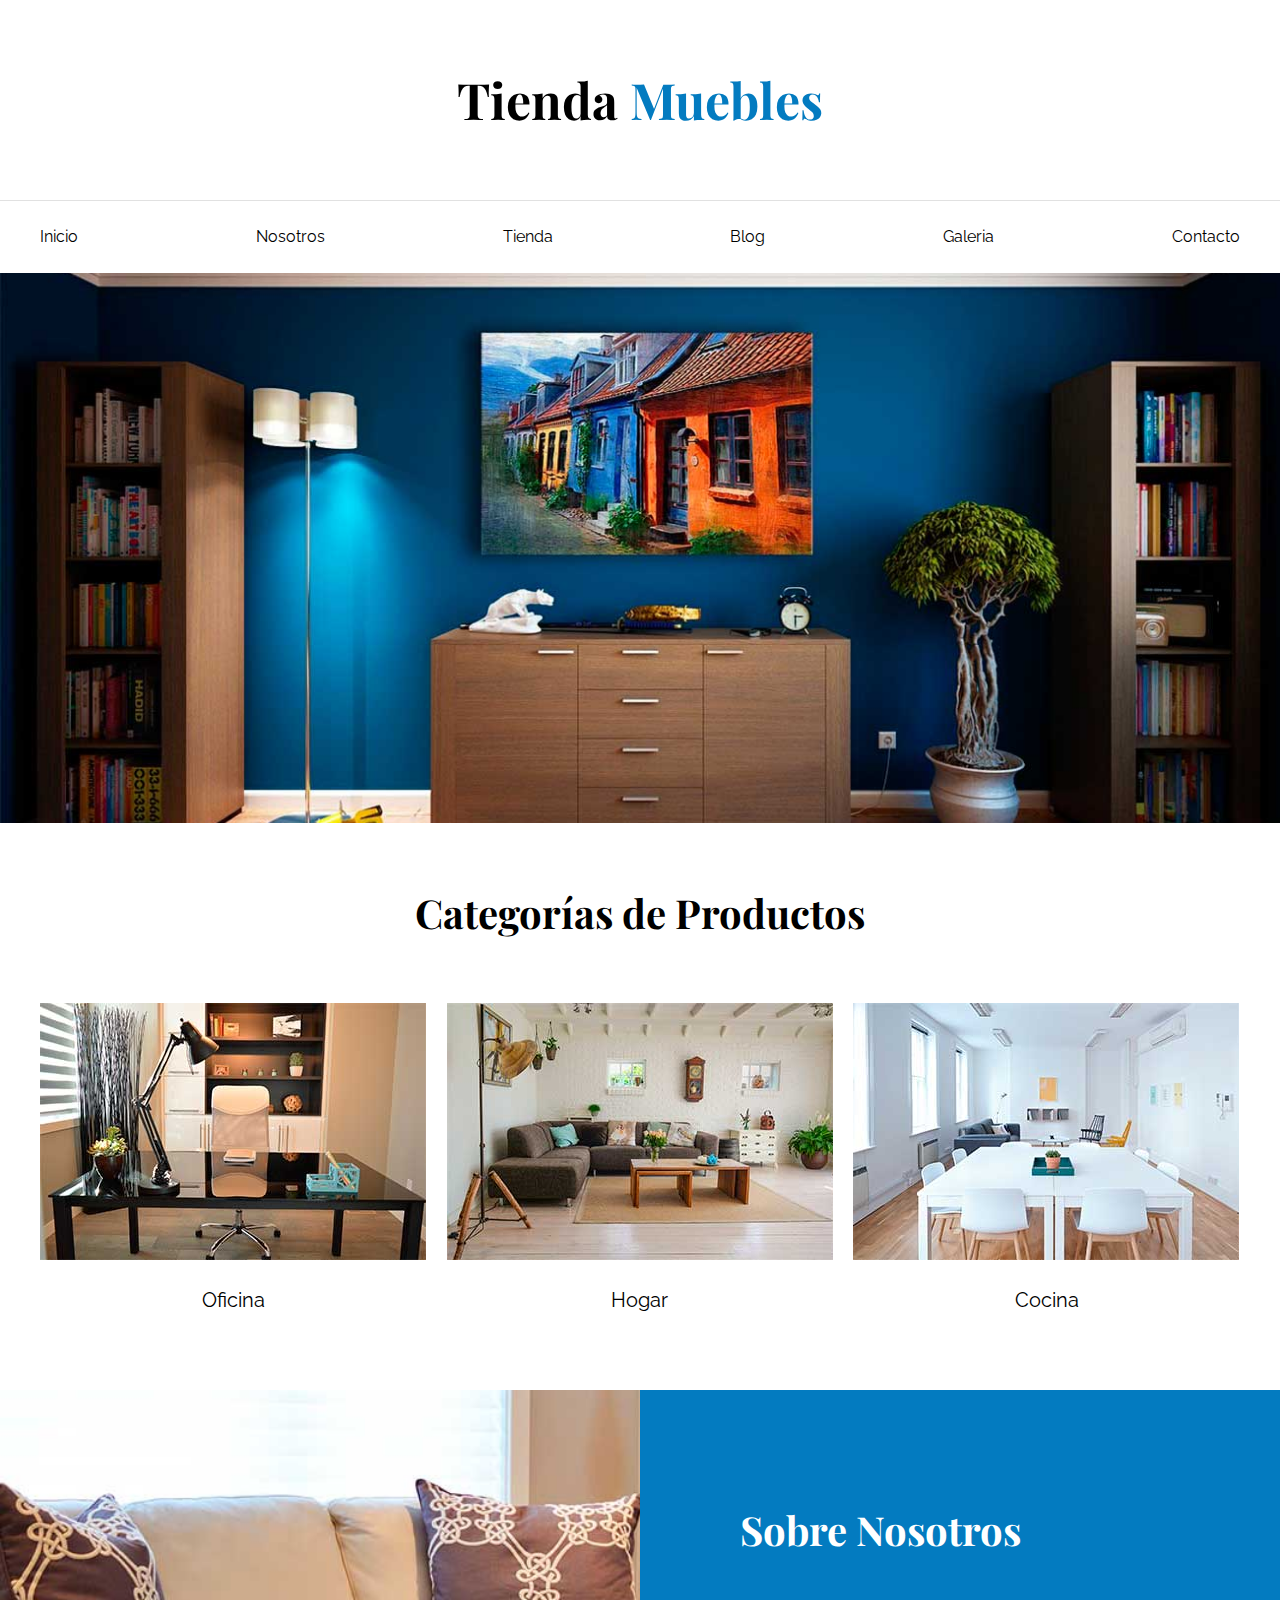
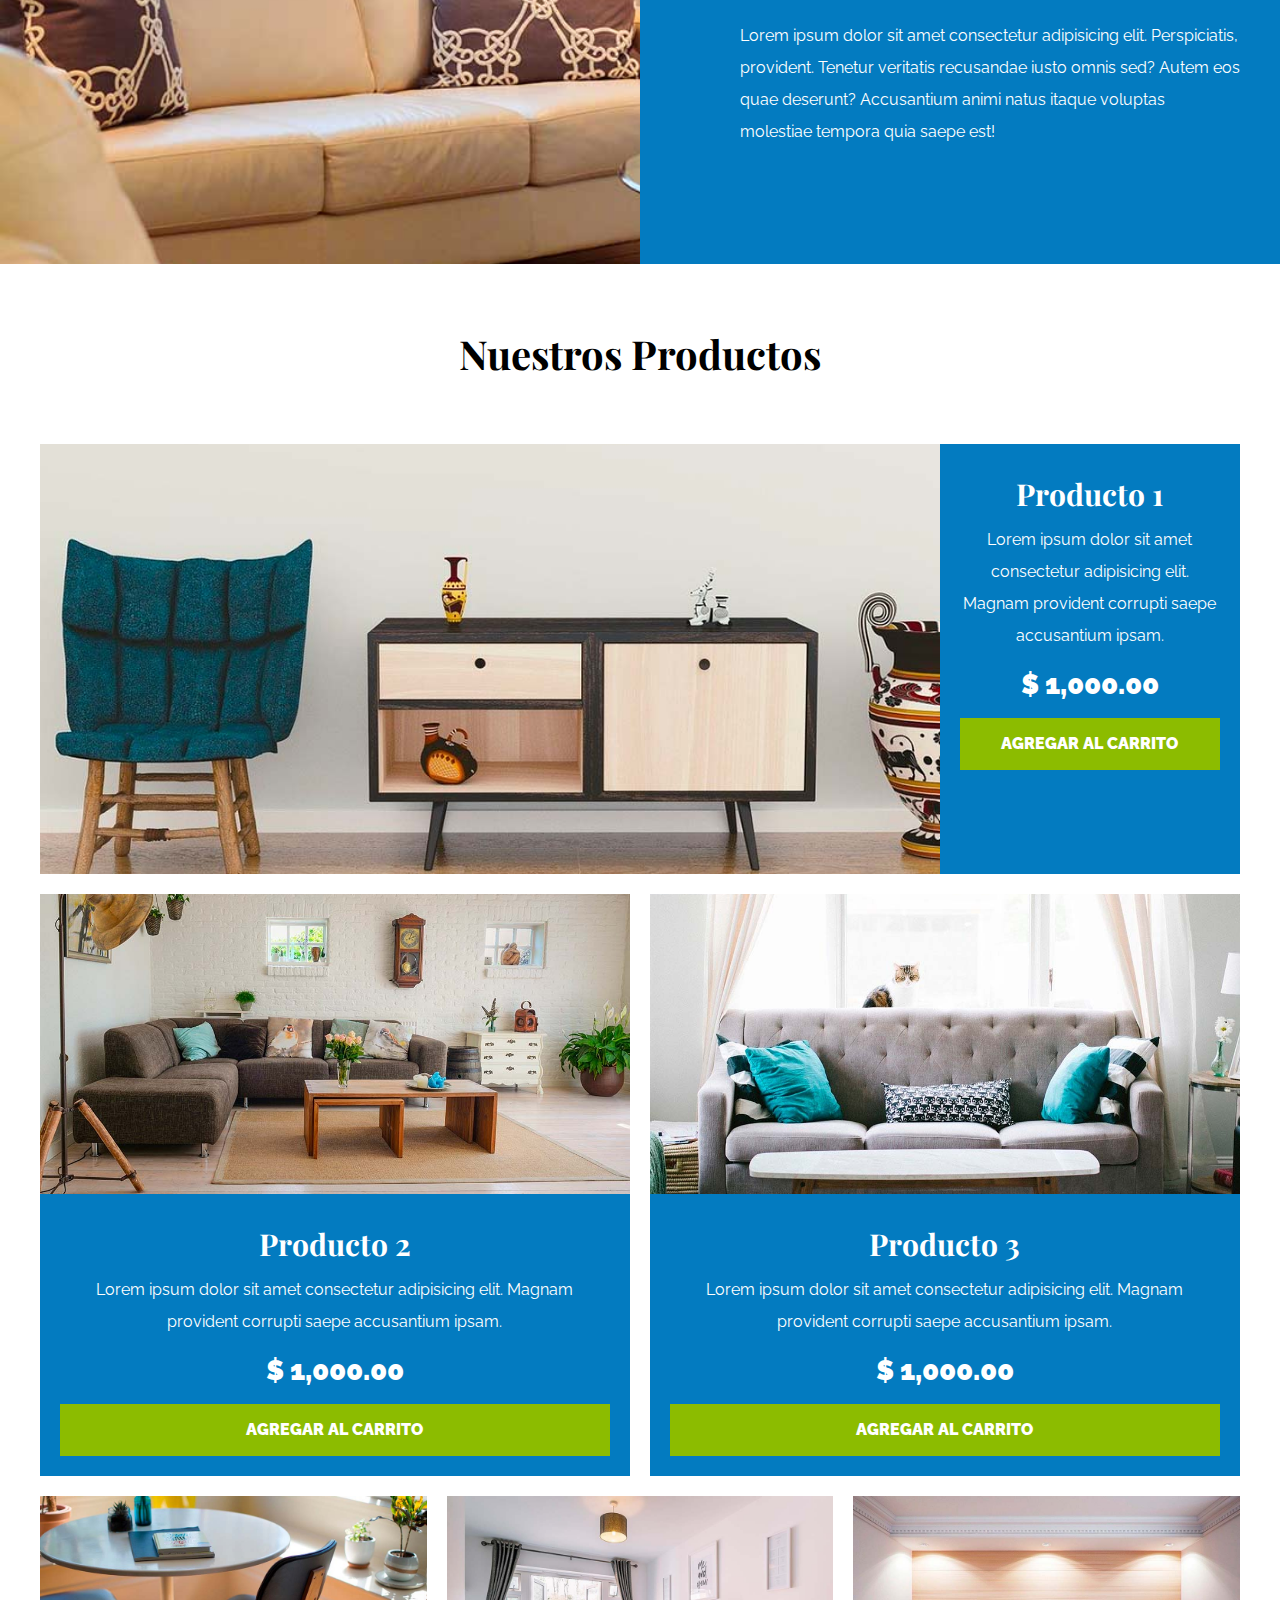
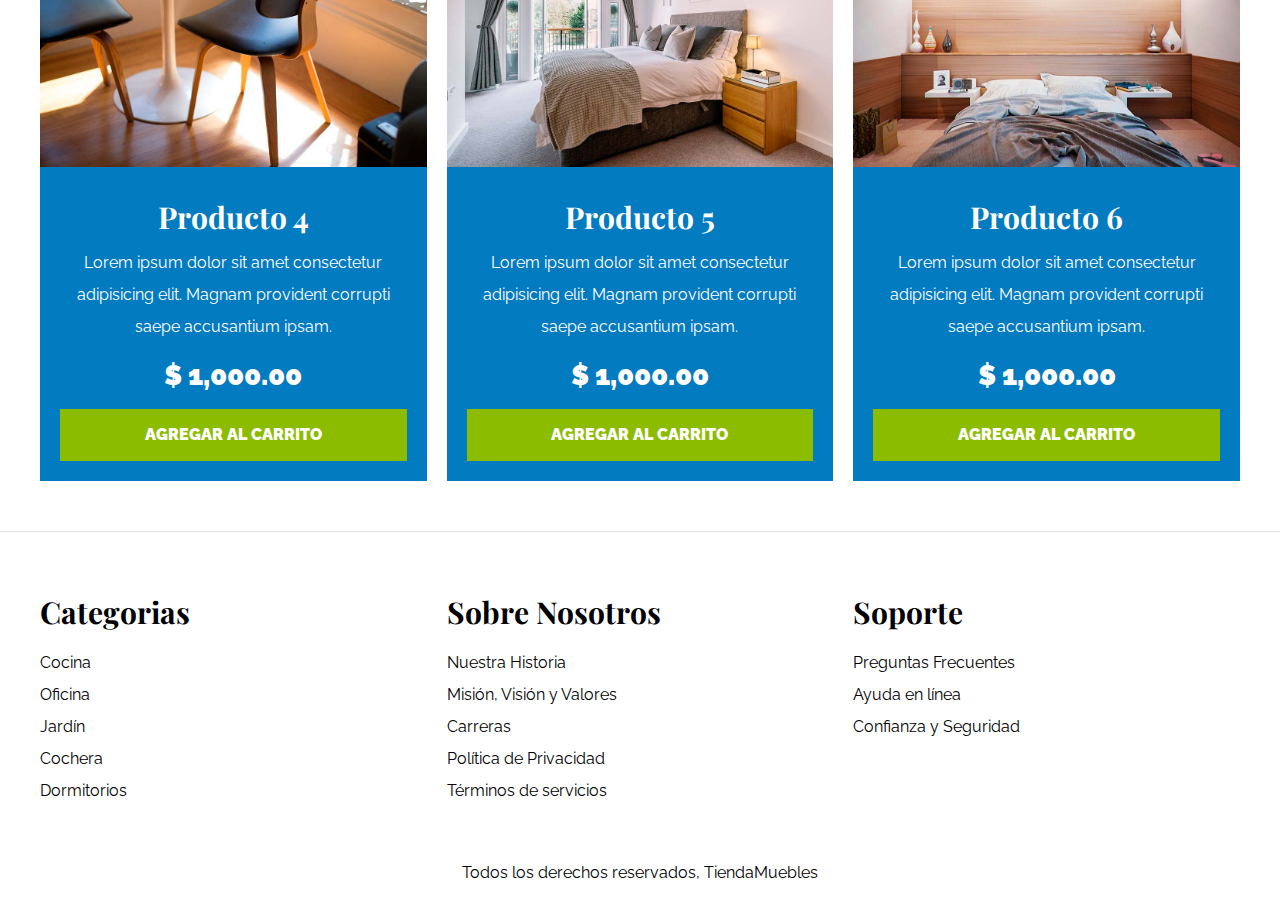
<file: index.html>
<!DOCTYPE html>
<html lang="es">

<head>
    <meta charset="UTF-8">
    <meta http-equiv="X-UA-Compatible" content="IE=edge">
    <meta name="viewport" content="width=device-width, initial-scale=1.0">
    <title>Ecommerce - Home</title>
    <link rel="stylesheet" href="css/normalize.css">
    <link rel="preconnect" href="https://fonts.googleapis.com">
    <link rel="preconnect" href="https://fonts.gstatic.com" crossorigin>
    <link
        href="https://fonts.googleapis.com/css2?family=Playfair+Display:wght@700&family=Raleway:wght@400;700;900&display=swap"
        rel="stylesheet">
    <link rel="stylesheet" href="css/app.css">


</head>


<body>
    <header>
        <h1 class="nombre-sitio">Tienda <span>Muebles</span></h1>
    </header>

    <div class="contenedor-navegacion">
        <nav class="nav-principal contenedor">
            <a href="index.html">Inicio</a>
            <a href="nosotros.html">Nosotros</a>
            <a href="tienda.html">Tienda</a>
            <a href="blog.html">Blog</a>
            <a href="galeria.html">Galeria</a>
            <a href="contacto.html">Contacto</a>
        </nav>
    </div>

    <div class="hero"></div>


    <section class="contenedor categorias">
        <h2 class="text-center">Categorías de Productos</h2>
        <div class="listado-categorias">
            <div class="categoria">
                <img src="img/categoria1.jpg" alt="Imagen Categoría">
                <a href="#">Oficina</a>
            </div>

            <div class="categoria">
                <img src="img/categoria2.jpg" alt="Imagen Categoría">
                <a href="#">Hogar</a>
            </div>

            <div class="categoria">
                <img src="img/categoria3.jpg" alt="Imagen Categoría">
                <a href="#">Cocina</a>
            </div>
        </div>
    </section>

    <section class="sobre-nosotros">
        <div class="contenedor sobre-nosotros-flex">
            <div class="texto-nosotros">
            <h2>Sobre Nosotros</h2>
            <p>Lorem ipsum dolor sit amet consectetur adipisicing elit. Perspiciatis, provident. Tenetur veritatis
                recusandae iusto omnis sed? Autem eos quae deserunt? Accusantium animi natus itaque voluptas molestiae
                tempora quia saepe est!</p>
            </div>
        </div>
    </section>

    <main class="contenido-principal contenedor">
        <h2 class="text-center">Nuestros Productos</h2>
        <div class="listado-productos">
            <div class="producto">
                <img src="img/producto1.jpg" alt="Imagen Producto">
                <div class="texto-producto">
                    <h3>Producto 1</h3>
                    <p>Lorem ipsum dolor sit amet consectetur adipisicing elit. Magnam provident corrupti saepe
                        accusantium
                        ipsam.</p>
                    <p class="precio">$ 1,000.00</p>
                    <a class="btn" href="#">agregar al carrito</a>
                </div><!--Informacion Primer producto-->
            </div> <!--Fin Primer Producto-->

            <div class="producto">
                <img src="img/producto2.jpg" alt="Imagen Producto">
                <div class="texto-producto">
                    <h3>Producto 2</h3>
                    <p>Lorem ipsum dolor sit amet consectetur adipisicing elit. Magnam provident corrupti saepe
                        accusantium
                        ipsam.</p>
                    <p class="precio">$ 1,000.00</p>
                    <a class="btn" href="#">Agregar al carrito</a>
                </div><!--Informacion Segundo producto-->
            </div> <!--Fin Segundo Producto-->

            <div class="producto">
                <img src="img/producto3.jpg" alt="Imagen Producto">
                <div class="texto-producto">
                    <h3>Producto 3</h3>
                    <p>Lorem ipsum dolor sit amet consectetur adipisicing elit. Magnam provident corrupti saepe
                        accusantium
                        ipsam.</p>
                    <p class="precio">$ 1,000.00</p>
                    <a class="btn" href="#">Agregar al carrito</a>
                </div><!--Informacion Tercer producto-->
            </div> <!--Fin Tercer Producto-->

            <div class="producto">
                <img src="img/producto4.jpg" alt="Imagen Producto">
                <div class="texto-producto">
                    <h3>Producto 4</h3>
                    <p>Lorem ipsum dolor sit amet consectetur adipisicing elit. Magnam provident corrupti saepe
                        accusantium
                        ipsam.</p>
                    <p class="precio">$ 1,000.00</p>
                    <a class="btn" href="#">agregar al carrito</a>
                </div><!--Informacion Cuarto producto-->
            </div> <!--Fin Cuarto Producto-->

            <div class="producto">
                <img src="img/producto5.jpg" alt="Imagen Producto">
                <div class="texto-producto">
                    <h3>Producto 5</h3>
                    <p>Lorem ipsum dolor sit amet consectetur adipisicing elit. Magnam provident corrupti saepe
                        accusantium
                        ipsam.</p>
                    <p class="precio">$ 1,000.00</p>
                    <a class="btn" href="#">agregar al carrito</a>
                </div><!--Informacion Quinto producto-->
            </div> <!--Fin Quinto Producto-->

            <div class="producto">
                <img src="img/producto6.jpg" alt="Imagen Producto">
                <div class="texto-producto">
                    <h3>Producto 6</h3>
                    <p>Lorem ipsum dolor sit amet consectetur adipisicing elit. Magnam provident corrupti saepe
                        accusantium
                        ipsam.</p>
                    <p class="precio">$ 1,000.00</p>
                    <a class="btn" href="#">agregar al carrito</a>
                </div><!--Informacion Sexto producto-->
            </div> <!--Fin Sexto Producto-->

        </div> <!--Fin del listado de productos-->
    </main>


    <footer class="site-footer">
        <div class="grid-footer contenedor">
        <div>
            <h3>Categorias</h3>
            <nav class="footer-menu">
                <a href="#">Cocina</a>
                <a href="#">Oficina</a>
                <a href="#">Jardín</a>
                <a href="#">Cochera</a>
                <a href="#">Dormitorios</a>
            </nav>
        </div><!--Final categorias-->
        <div>
            <h3>Sobre Nosotros</h3>
            <nav class="footer-menu">
                <a href="#">Nuestra Historia</a>
                <a href="#">Misión, Visión y Valores</a>
                <a href="#">Carreras</a>
                <a href="#">Política de Privacidad</a>
                <a href="#">Términos de servicios</a>
            </nav>
        </div><!--Final sobre nosotros-->
        <div>
            <h3>Soporte</h3>
            <nav class="footer-menu">
                <a href="#">Preguntas Frecuentes</a>
                <a href="#">Ayuda en línea</a>
                <a href="#">Confianza y Seguridad</a>
            </nav>
        </div><!--Final soporte-->
    </div>
        <p class="copyright">Todos los derechos reservados, TiendaMuebles </p>
    </footer>
</body>

</html>
</file>
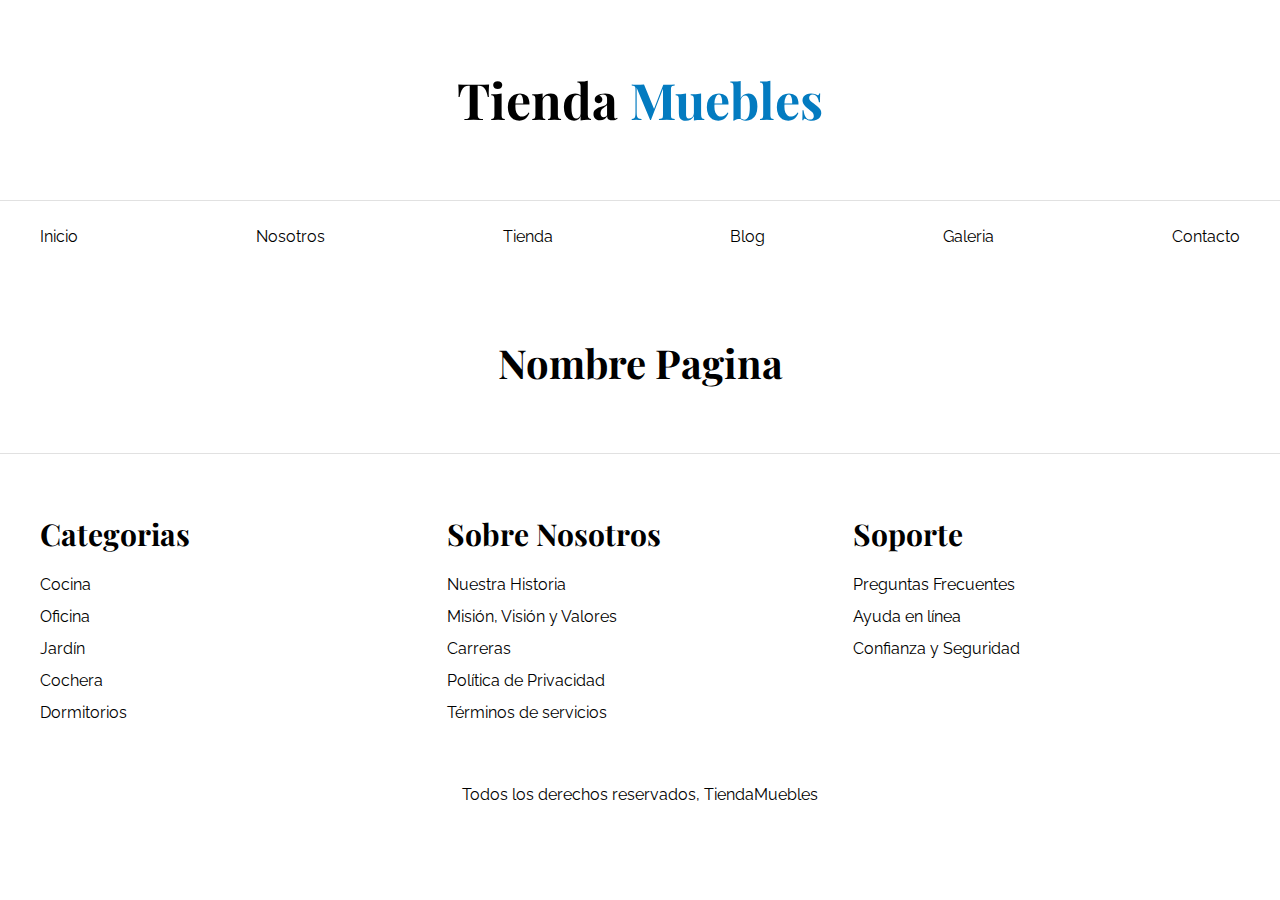
<file: base.html>
<!DOCTYPE html>
<html lang="es">

<head>
    <meta charset="UTF-8">
    <meta http-equiv="X-UA-Compatible" content="IE=edge">
    <meta name="viewport" content="width=device-width, initial-scale=1.0">
    <title>Ecommerce</title>
    <link rel="stylesheet" href="css/normalize.css">
    <link rel="preconnect" href="https://fonts.googleapis.com">
    <link rel="preconnect" href="https://fonts.gstatic.com" crossorigin>
    <link
        href="https://fonts.googleapis.com/css2?family=Playfair+Display:wght@700&family=Raleway:wght@400;700;900&display=swap"
        rel="stylesheet">
    <link rel="stylesheet" href="css/app.css">


</head>


<body>
    <header>
        <h1 class="nombre-sitio">Tienda <span>Muebles</span></h1>
    </header>

    <div class="contenedor-navegacion">
        <nav class="nav-principal contenedor">
            <a href="index.html">Inicio</a>
            <a href="nosotros.html">Nosotros</a>
            <a href="tienda.html">Tienda</a>
            <a href="blog.html">Blog</a>
            <a href="galeria.html">Galeria</a>
            <a href="contacto.html">Contacto</a>
        </nav>
    </div>


    <main class="contenido-principal contenedor">
        <h2 class="text-center">Nombre Pagina</h2>
    </main>


    <footer class="site-footer">
        <div class="grid-footer contenedor">
        <div>
            <h3>Categorias</h3>
            <nav class="footer-menu">
                <a href="#">Cocina</a>
                <a href="#">Oficina</a>
                <a href="#">Jardín</a>
                <a href="#">Cochera</a>
                <a href="#">Dormitorios</a>
            </nav>
        </div><!--Final categorias-->
        <div>
            <h3>Sobre Nosotros</h3>
            <nav class="footer-menu">
                <a href="#">Nuestra Historia</a>
                <a href="#">Misión, Visión y Valores</a>
                <a href="#">Carreras</a>
                <a href="#">Política de Privacidad</a>
                <a href="#">Términos de servicios</a>
            </nav>
        </div><!--Final sobre nosotros-->
        <div>
            <h3>Soporte</h3>
            <nav class="footer-menu">
                <a href="#">Preguntas Frecuentes</a>
                <a href="#">Ayuda en línea</a>
                <a href="#">Confianza y Seguridad</a>
            </nav>
        </div><!--Final soporte-->
    </div>
        <p class="copyright">Todos los derechos reservados, TiendaMuebles</p>
    </footer>

   

     
     
    
</body>
</html>
</file>
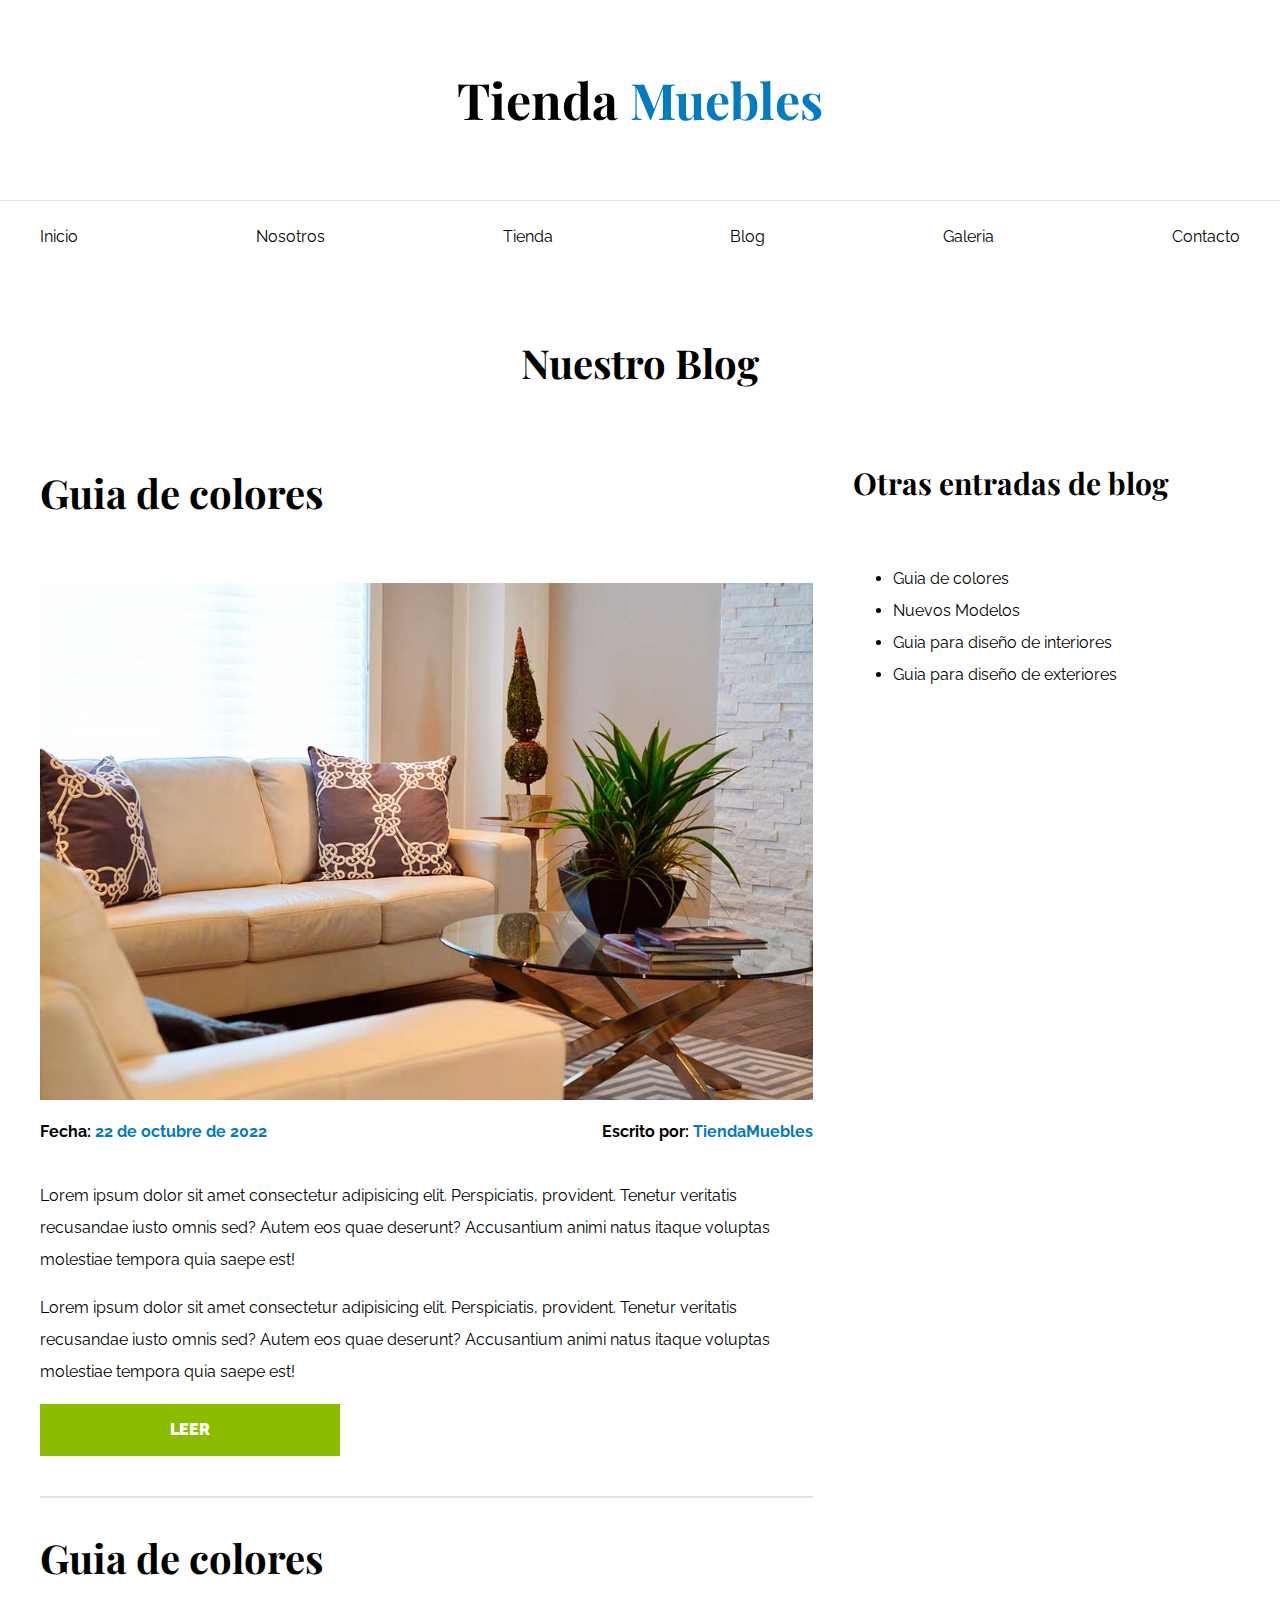
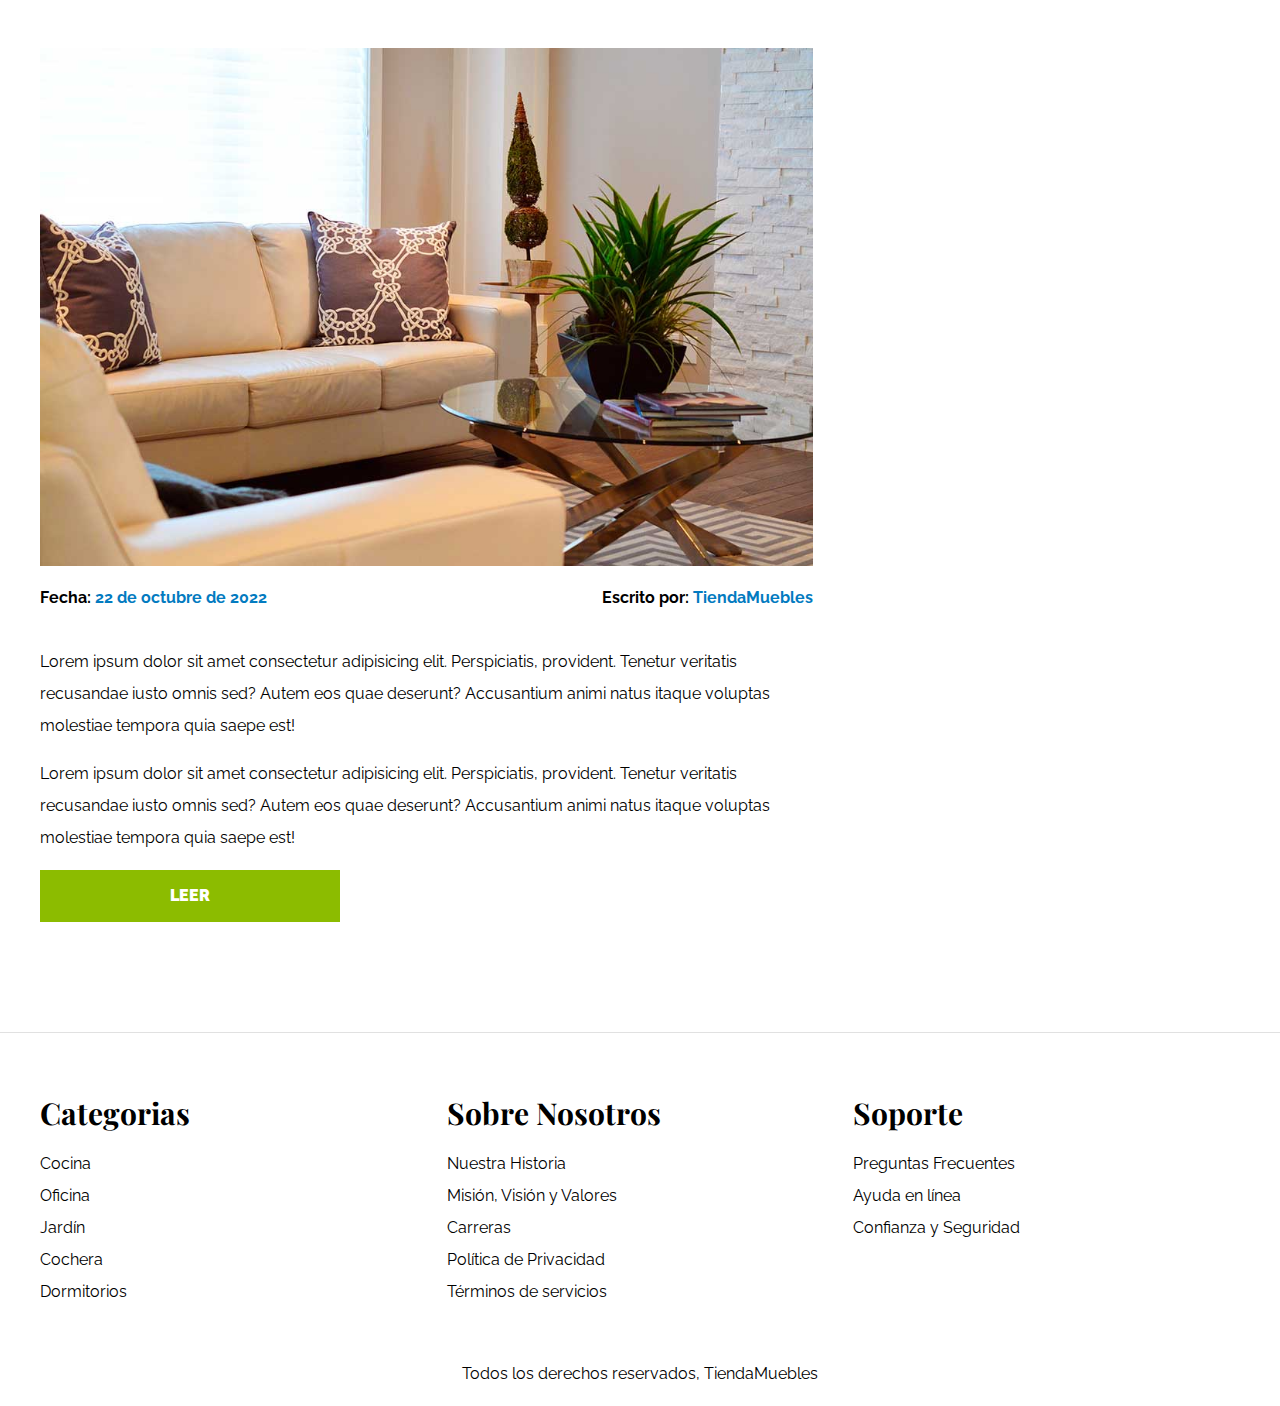
<file: blog.html>
<!DOCTYPE html>
<html lang="es">

<head>
    <meta charset="UTF-8">
    <meta http-equiv="X-UA-Compatible" content="IE=edge">
    <meta name="viewport" content="width=device-width, initial-scale=1.0">
    <title>Ecommerce - Blog</title>
    <link rel="stylesheet" href="css/normalize.css">
    <link rel="preconnect" href="https://fonts.googleapis.com">
    <link rel="preconnect" href="https://fonts.gstatic.com" crossorigin>
    <link
        href="https://fonts.googleapis.com/css2?family=Playfair+Display:wght@700&family=Raleway:wght@400;700;900&display=swap"
        rel="stylesheet">
    <link rel="stylesheet" href="css/app.css">


</head>


<body>
    <header>
        <h1 class="nombre-sitio">Tienda <span>Muebles</span></h1>
    </header>

    <div class="contenedor-navegacion">
        <nav class="nav-principal contenedor">
            <a href="index.html">Inicio</a>
            <a href="nosotros.html">Nosotros</a>
            <a href="tienda.html">Tienda</a>
            <a href="blog.html">Blog</a>
            <a href="galeria.html">Galeria</a>
            <a href="contacto.html">Contacto</a>
        </nav>
    </div>


    <main class="contenido-principal contenedor">
        <h2 class="text-center">Nuestro Blog</h2>

        <section class="contenedor-blog">
            <div class="blog">
                <article class="entrada">
                    <h2>Guia de colores</h2>
                    <div class="imagen">
                        <img src="img/nosotros.jpg" alt="imagen blog">
                    </div>

                    <div class="entrada-meta">
                        <p>Fecha: <span>22 de octubre de 2022</span></p>
                        <p>Escrito por: <span>TiendaMuebles</span></p>
                    </div>

                    <div class="entrada-blog">
                        <p>Lorem ipsum dolor sit amet consectetur adipisicing elit. Perspiciatis, provident. Tenetur
                            veritatis
                            recusandae iusto omnis sed? Autem eos quae deserunt? Accusantium animi natus itaque voluptas
                            molestiae
                            tempora quia saepe est!</p>

                        <p>Lorem ipsum dolor sit amet consectetur adipisicing elit. Perspiciatis, provident. Tenetur
                            veritatis
                            recusandae iusto omnis sed? Autem eos quae deserunt? Accusantium animi natus itaque voluptas
                            molestiae
                            tempora quia saepe est!</p>
                    </div>

                    <a href="entrada.html" class="btn max-width-30">leer</a>
                </article>

                <article class="entrada">
                    <h2>Guia de colores</h2>
                    <div class="imagen">
                        <img src="img/nosotros.jpg" alt="imagen blog">
                    </div>

                    <div class="entrada-meta">
                        <p>Fecha: <span>22 de octubre de 2022</span></p>
                        <p>Escrito por: <span>TiendaMuebles</span></p>
                    </div>

                    <div class="entrada-blog">
                        <p>Lorem ipsum dolor sit amet consectetur adipisicing elit. Perspiciatis, provident. Tenetur
                            veritatis
                            recusandae iusto omnis sed? Autem eos quae deserunt? Accusantium animi natus itaque voluptas
                            molestiae
                            tempora quia saepe est!</p>

                        <p>Lorem ipsum dolor sit amet consectetur adipisicing elit. Perspiciatis, provident. Tenetur
                            veritatis
                            recusandae iusto omnis sed? Autem eos quae deserunt? Accusantium animi natus itaque voluptas
                            molestiae
                            tempora quia saepe est!</p>
                    </div>
                    <a href="entrada.html" class="btn max-width-30">leer</a>
                </article>
                
            </div>

            <aside>
                <h3>Otras entradas de blog</h3>
                <ul>
                    <li><a href="entrada.html">Guia de colores</a></li>
                    <li><a href="entrada.html">Nuevos Modelos</a></li>
                    <li><a href="entrada.html">Guia para diseño de interiores</a></li>
                    <li><a href="entrada.html">Guia para diseño de exteriores</a></li>
                </ul>
            </aside>
        </section>
    </main>


    <footer class="site-footer">
        <div class="grid-footer contenedor">
            <div>
                <h3>Categorias</h3>
                <nav class="footer-menu">
                    <a href="#">Cocina</a>
                    <a href="#">Oficina</a>
                    <a href="#">Jardín</a>
                    <a href="#">Cochera</a>
                    <a href="#">Dormitorios</a>
                </nav>
            </div><!--Final categorias-->
            <div>
                <h3>Sobre Nosotros</h3>
                <nav class="footer-menu">
                    <a href="#">Nuestra Historia</a>
                    <a href="#">Misión, Visión y Valores</a>
                    <a href="#">Carreras</a>
                    <a href="#">Política de Privacidad</a>
                    <a href="#">Términos de servicios</a>
                </nav>
            </div><!--Final sobre nosotros-->
            <div>
                <h3>Soporte</h3>
                <nav class="footer-menu">
                    <a href="#">Preguntas Frecuentes</a>
                    <a href="#">Ayuda en línea</a>
                    <a href="#">Confianza y Seguridad</a>
                </nav>
            </div><!--Final soporte-->
        </div>
        <p class="copyright">Todos los derechos reservados, TiendaMuebles</p>
    </footer>
</body>

</html>
</file>
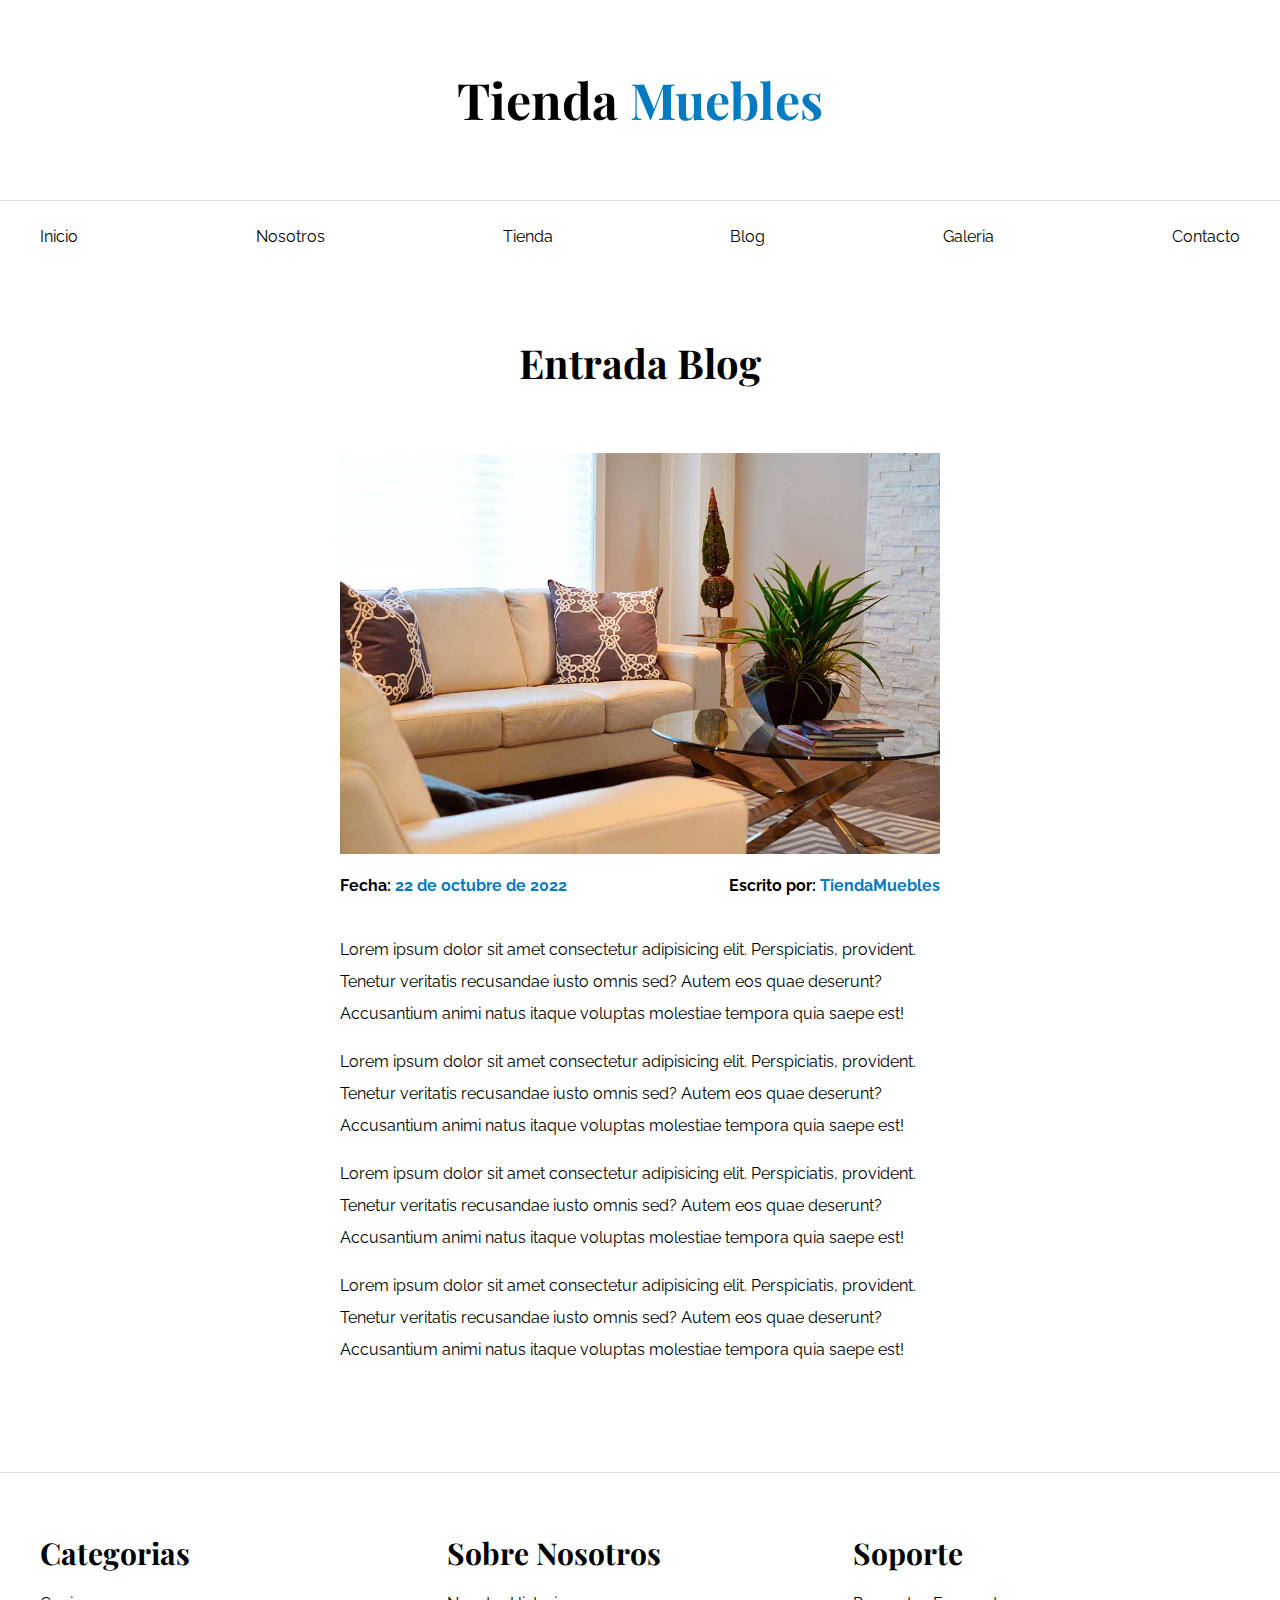
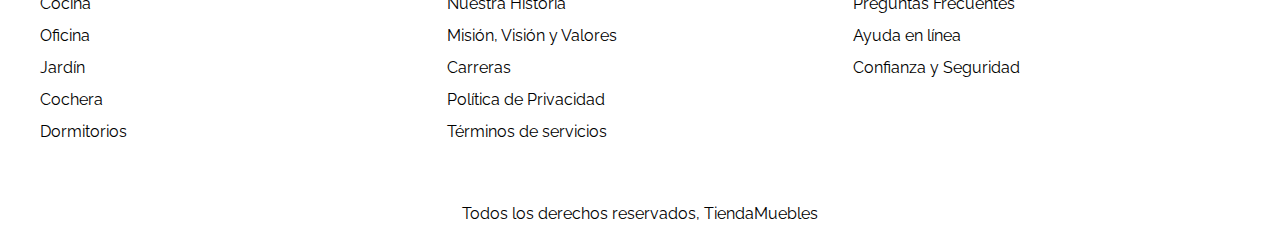
<file: entrada.html>
<!DOCTYPE html>
<html lang="es">

<head>
    <meta charset="UTF-8">
    <meta http-equiv="X-UA-Compatible" content="IE=edge">
    <meta name="viewport" content="width=device-width, initial-scale=1.0">
    <title>Ecommerce - Entrada Blog</title>
    <link rel="stylesheet" href="css/normalize.css">
    <link rel="preconnect" href="https://fonts.googleapis.com">
    <link rel="preconnect" href="https://fonts.gstatic.com" crossorigin>
    <link
        href="https://fonts.googleapis.com/css2?family=Playfair+Display:wght@700&family=Raleway:wght@400;700;900&display=swap"
        rel="stylesheet">
    <link rel="stylesheet" href="css/app.css">


</head>


<body>
    <header>
        <h1 class="nombre-sitio">Tienda <span>Muebles</span></h1>
    </header>

    <div class="contenedor-navegacion">
        <nav class="nav-principal contenedor">
            <a href="index.html">Inicio</a>
            <a href="nosotros.html">Nosotros</a>
            <a href="tienda.html">Tienda</a>
            <a href="blog.html">Blog</a>
            <a href="galeria.html">Galeria</a>
            <a href="contacto.html">Contacto</a>
        </nav>
    </div>


    <main class="contenido-principal contenedor">
        <h2 class="text-center">Entrada Blog</h2>

        <article class="entrada contenido-entrada">
            <div class="imagen">
                <img src="img/nosotros.jpg" alt="imagen blog">
            </div>

            <div class="entrada-meta">
                <p>Fecha: <span>22 de octubre de 2022</span></p>
                <p>Escrito por: <span>TiendaMuebles</span></p>
            </div>

            <div class="entrada-blog">
                <p>Lorem ipsum dolor sit amet consectetur adipisicing elit. Perspiciatis, provident. Tenetur
                    veritatis
                    recusandae iusto omnis sed? Autem eos quae deserunt? Accusantium animi natus itaque voluptas
                    molestiae
                    tempora quia saepe est!</p>

                <p>Lorem ipsum dolor sit amet consectetur adipisicing elit. Perspiciatis, provident. Tenetur
                    veritatis
                    recusandae iusto omnis sed? Autem eos quae deserunt? Accusantium animi natus itaque voluptas
                    molestiae
                    tempora quia saepe est!</p>

                    
                <p>Lorem ipsum dolor sit amet consectetur adipisicing elit. Perspiciatis, provident. Tenetur
                    veritatis
                    recusandae iusto omnis sed? Autem eos quae deserunt? Accusantium animi natus itaque voluptas
                    molestiae
                    tempora quia saepe est!</p>

                    
                <p>Lorem ipsum dolor sit amet consectetur adipisicing elit. Perspiciatis, provident. Tenetur
                    veritatis
                    recusandae iusto omnis sed? Autem eos quae deserunt? Accusantium animi natus itaque voluptas
                    molestiae
                    tempora quia saepe est!</p>
            </div>
        </article>
    </main>


    <footer class="site-footer">
        <div class="grid-footer contenedor">
        <div>
            <h3>Categorias</h3>
            <nav class="footer-menu">
                <a href="#">Cocina</a>
                <a href="#">Oficina</a>
                <a href="#">Jardín</a>
                <a href="#">Cochera</a>
                <a href="#">Dormitorios</a>
            </nav>
        </div><!--Final categorias-->
        <div>
            <h3>Sobre Nosotros</h3>
            <nav class="footer-menu">
                <a href="#">Nuestra Historia</a>
                <a href="#">Misión, Visión y Valores</a>
                <a href="#">Carreras</a>
                <a href="#">Política de Privacidad</a>
                <a href="#">Términos de servicios</a>
            </nav>
        </div><!--Final sobre nosotros-->
        <div>
            <h3>Soporte</h3>
            <nav class="footer-menu">
                <a href="#">Preguntas Frecuentes</a>
                <a href="#">Ayuda en línea</a>
                <a href="#">Confianza y Seguridad</a>
            </nav>
        </div><!--Final soporte-->
    </div>
        <p class="copyright">Todos los derechos reservados, TiendaMuebles</p>
    </footer>
</body>
</html>
</file>
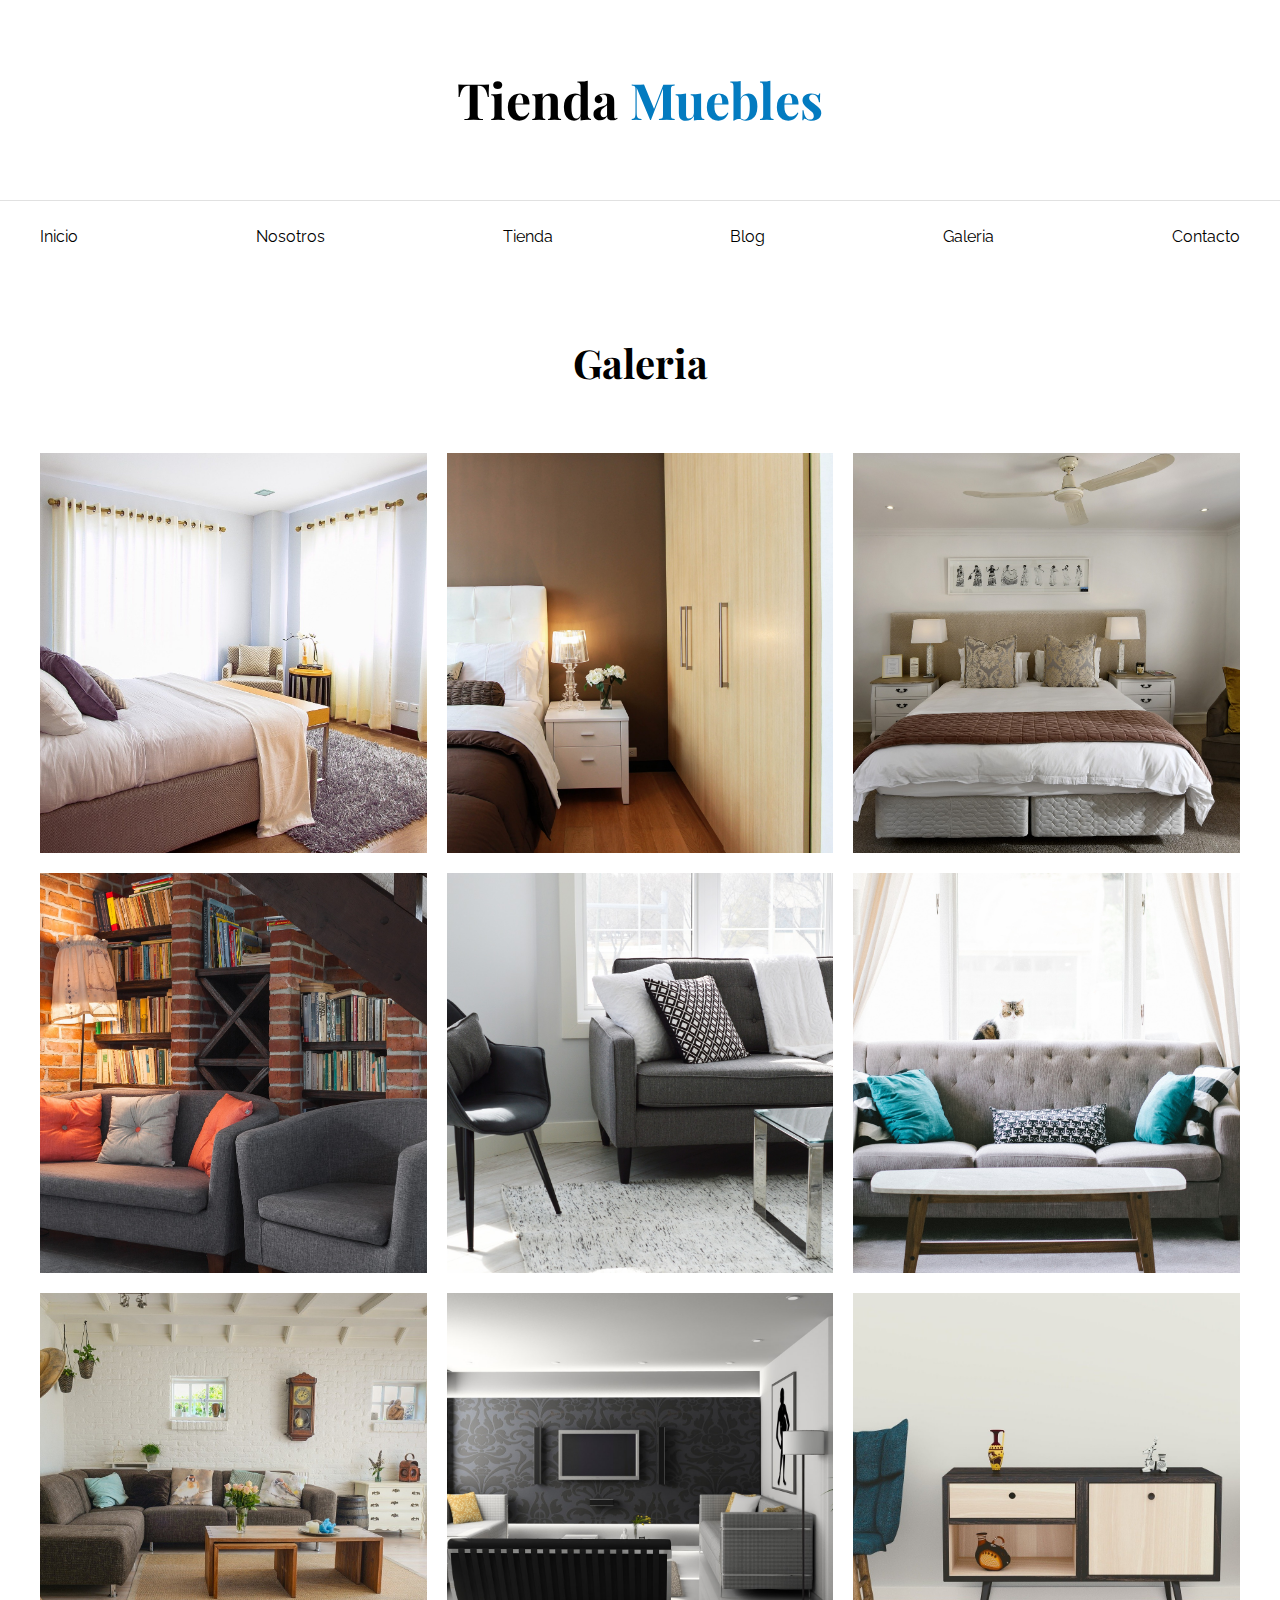
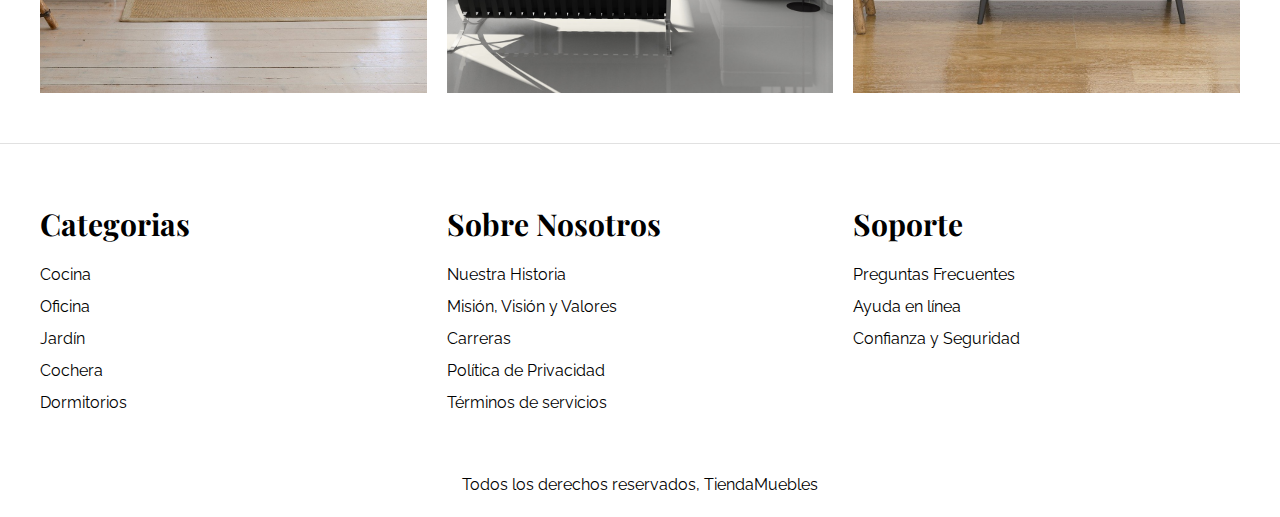
<file: galeria.html>
<!DOCTYPE html>
<html lang="es">

<head>
    <meta charset="UTF-8">
    <meta http-equiv="X-UA-Compatible" content="IE=edge">
    <meta name="viewport" content="width=device-width, initial-scale=1.0">
    <title>Ecommerce - Galeria</title>
    <link rel="stylesheet" href="css/normalize.css">
    <link rel="preconnect" href="https://fonts.googleapis.com">
    <link rel="preconnect" href="https://fonts.gstatic.com" crossorigin>
    <link
        href="https://fonts.googleapis.com/css2?family=Playfair+Display:wght@700&family=Raleway:wght@400;700;900&display=swap"
        rel="stylesheet">
    <link rel="stylesheet" href="css/app.css">


</head>


<body>
    <header>
        <h1 class="nombre-sitio">Tienda <span>Muebles</span></h1>
    </header>

    <div class="contenedor-navegacion">
        <nav class="nav-principal contenedor">
            <a href="index.html">Inicio</a>
            <a href="nosotros.html">Nosotros</a>
            <a href="tienda.html">Tienda</a>
            <a href="blog.html">Blog</a>
            <a href="galeria.html">Galeria</a>
            <a href="contacto.html">Contacto</a>
        </nav>
    </div>


    <main class="contenido-principal contenedor">
        <h2 class="text-center">Galeria</h2>
        <ul class="galeria">
            <li>
                <a href="img/galeria_01.jpg">
                    <img src="img/galeria_01.jpg" alt="imagen galeria">
                </a>
            </li>

            <li>
                <a href="img/galeria_02.jpg">
                    <img src="img/galeria_02.jpg" alt="imagen galeria">
                </a>
            </li>

            <li>
                <a href="img/galeria_03.jpg">
                    <img src="img/galeria_03.jpg" alt="imagen galeria">
                </a>
            </li>

            <li>
                <a href="img/galeria_04.jpg">
                    <img src="img/galeria_04.jpg" alt="imagen galeria">
                </a>
            </li>

            <li>
                <a href="img/galeria_05.jpg">
                    <img src="img/galeria_05.jpg" alt="imagen galeria">
                </a>
            </li>

            <li>
                <a href="img/galeria_06.jpg">
                    <img src="img/galeria_06.jpg" alt="imagen galeria">
                </a>
            </li>

            <li>
                <a href="img/galeria_07.jpg">
                    <img src="img/galeria_07.jpg" alt="imagen galeria">
                </a>
            </li>

            <li>
                <a href="img/galeria_08.jpg">
                    <img src="img/galeria_08.jpg" alt="imagen galeria">
                </a>
            </li>

            <li>
                <a href="img/galeria_09.jpg">
                    <img src="img/galeria_09.jpg" alt="imagen galeria">
                </a>
            </li>
        </ul>
    </main>


    <footer class="site-footer">
        <div class="grid-footer contenedor">
        <div>
            <h3>Categorias</h3>
            <nav class="footer-menu">
                <a href="#">Cocina</a>
                <a href="#">Oficina</a>
                <a href="#">Jardín</a>
                <a href="#">Cochera</a>
                <a href="#">Dormitorios</a>
            </nav>
        </div><!--Final categorias-->
        <div>
            <h3>Sobre Nosotros</h3>
            <nav class="footer-menu">
                <a href="#">Nuestra Historia</a>
                <a href="#">Misión, Visión y Valores</a>
                <a href="#">Carreras</a>
                <a href="#">Política de Privacidad</a>
                <a href="#">Términos de servicios</a>
            </nav>
        </div><!--Final sobre nosotros-->
        <div>
            <h3>Soporte</h3>
            <nav class="footer-menu">
                <a href="#">Preguntas Frecuentes</a>
                <a href="#">Ayuda en línea</a>
                <a href="#">Confianza y Seguridad</a>
            </nav>
        </div><!--Final soporte-->
    </div>
        <p class="copyright">Todos los derechos reservados, TiendaMuebles</p>
    </footer>
</body>
</html>
</file>
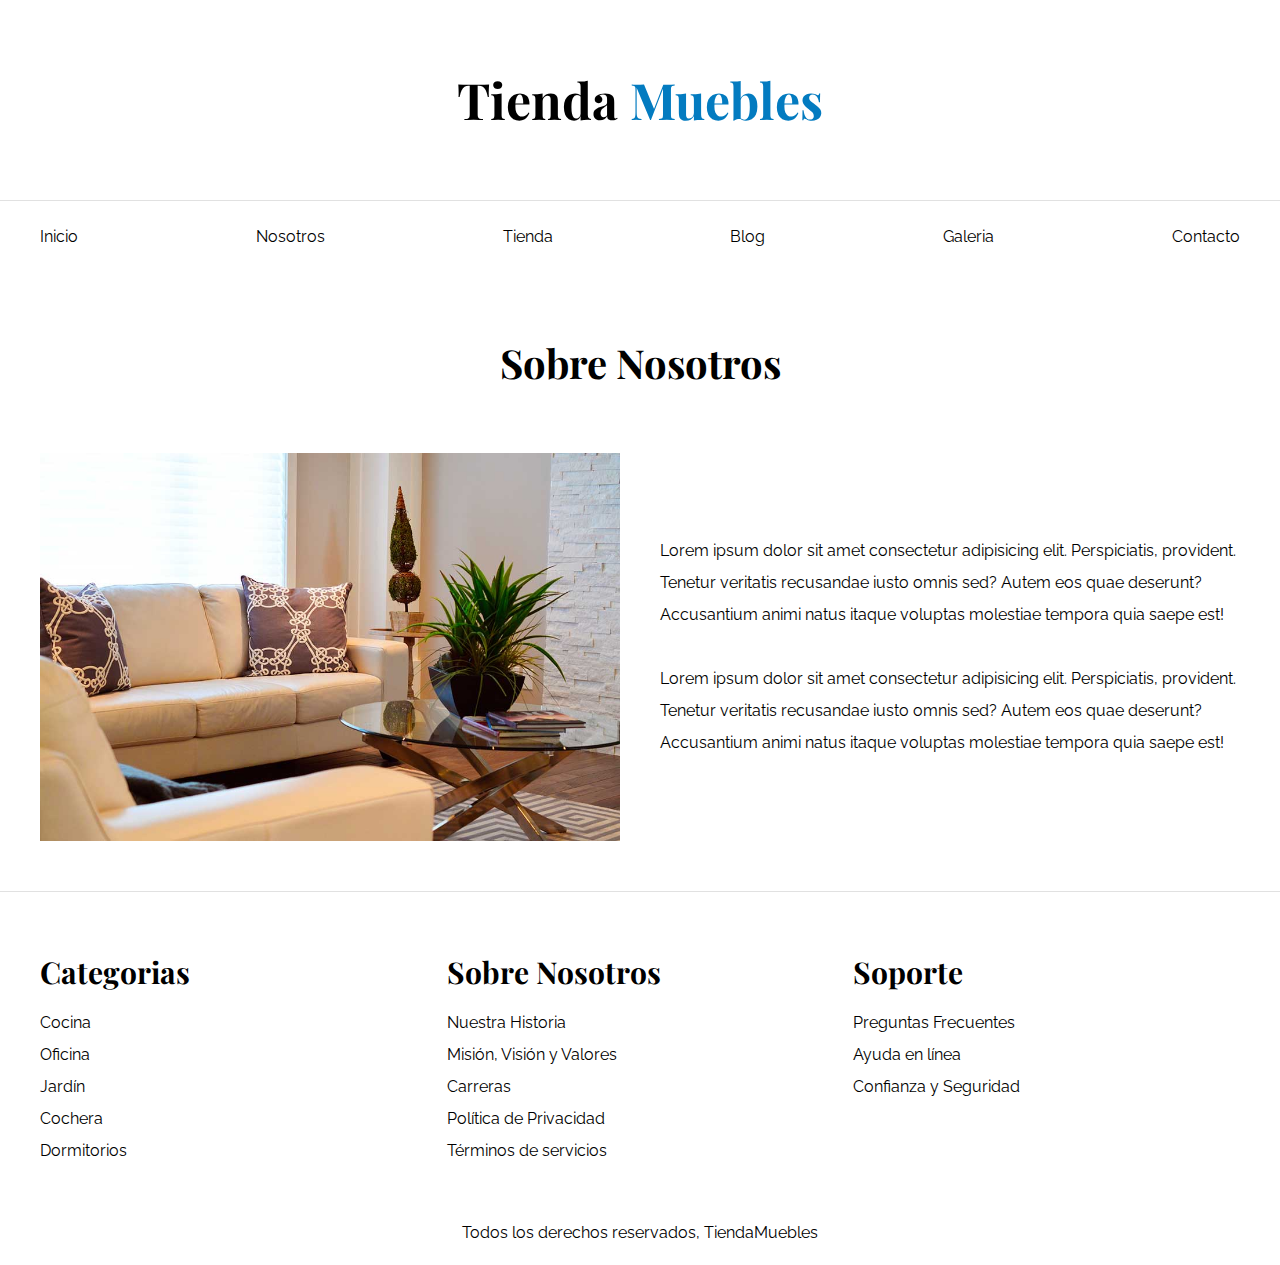
<file: nosotros.html>
<!DOCTYPE html>
<html lang="es">

<head>
    <meta charset="UTF-8">
    <meta http-equiv="X-UA-Compatible" content="IE=edge">
    <meta name="viewport" content="width=device-width, initial-scale=1.0">
    <title>Ecommerce - Nosotros</title>
    <link rel="stylesheet" href="css/normalize.css">
    <link rel="preconnect" href="https://fonts.googleapis.com">
    <link rel="preconnect" href="https://fonts.gstatic.com" crossorigin>
    <link
        href="https://fonts.googleapis.com/css2?family=Playfair+Display:wght@700&family=Raleway:wght@400;700;900&display=swap"
        rel="stylesheet">
    <link rel="stylesheet" href="css/app.css">


</head>


<body>
    <header>
        <h1 class="nombre-sitio">Tienda <span>Muebles</span></h1>
    </header>

    <div class="contenedor-navegacion">
        <nav class="nav-principal contenedor">
            <a href="index.html">Inicio</a>
            <a href="nosotros.html">Nosotros</a>
            <a href="tienda.html">Tienda</a>
            <a href="blog.html">Blog</a>
            <a href="galeria.html">Galeria</a>
            <a href="contacto.html">Contacto</a>
        </nav>
    </div>


    <main class="contenido-principal contenedor">
        <h2 class="text-center">Sobre Nosotros</h2>

        <div class="contenido-nosotros">
            <div class="imagen">
                <img src="img/nosotros.jpg" alt="Imagen nosotros">
            </div>
            <div class="informacion-nosotros">
                <p>Lorem ipsum dolor sit amet consectetur adipisicing elit. Perspiciatis, provident. Tenetur veritatis
                    recusandae iusto omnis sed? Autem eos quae deserunt? Accusantium animi natus itaque voluptas
                    molestiae
                    tempora quia saepe est!</p>

                <p>Lorem ipsum dolor sit amet consectetur adipisicing elit. Perspiciatis, provident. Tenetur veritatis
                    recusandae iusto omnis sed? Autem eos quae deserunt? Accusantium animi natus itaque voluptas
                    molestiae
                    tempora quia saepe est!</p>
            </div>
        </div>
    </main>


    <footer class="site-footer">
        <div class="grid-footer contenedor">
            <div>
                <h3>Categorias</h3>
                <nav class="footer-menu">
                    <a href="#">Cocina</a>
                    <a href="#">Oficina</a>
                    <a href="#">Jardín</a>
                    <a href="#">Cochera</a>
                    <a href="#">Dormitorios</a>
                </nav>
            </div><!--Final categorias-->
            <div>
                <h3>Sobre Nosotros</h3>
                <nav class="footer-menu">
                    <a href="#">Nuestra Historia</a>
                    <a href="#">Misión, Visión y Valores</a>
                    <a href="#">Carreras</a>
                    <a href="#">Política de Privacidad</a>
                    <a href="#">Términos de servicios</a>
                </nav>
            </div><!--Final sobre nosotros-->
            <div>
                <h3>Soporte</h3>
                <nav class="footer-menu">
                    <a href="#">Preguntas Frecuentes</a>
                    <a href="#">Ayuda en línea</a>
                    <a href="#">Confianza y Seguridad</a>
                </nav>
            </div><!--Final soporte-->
        </div>
        <p class="copyright">Todos los derechos reservados, TiendaMuebles</p>
    </footer>
</body>

</html>
</file>
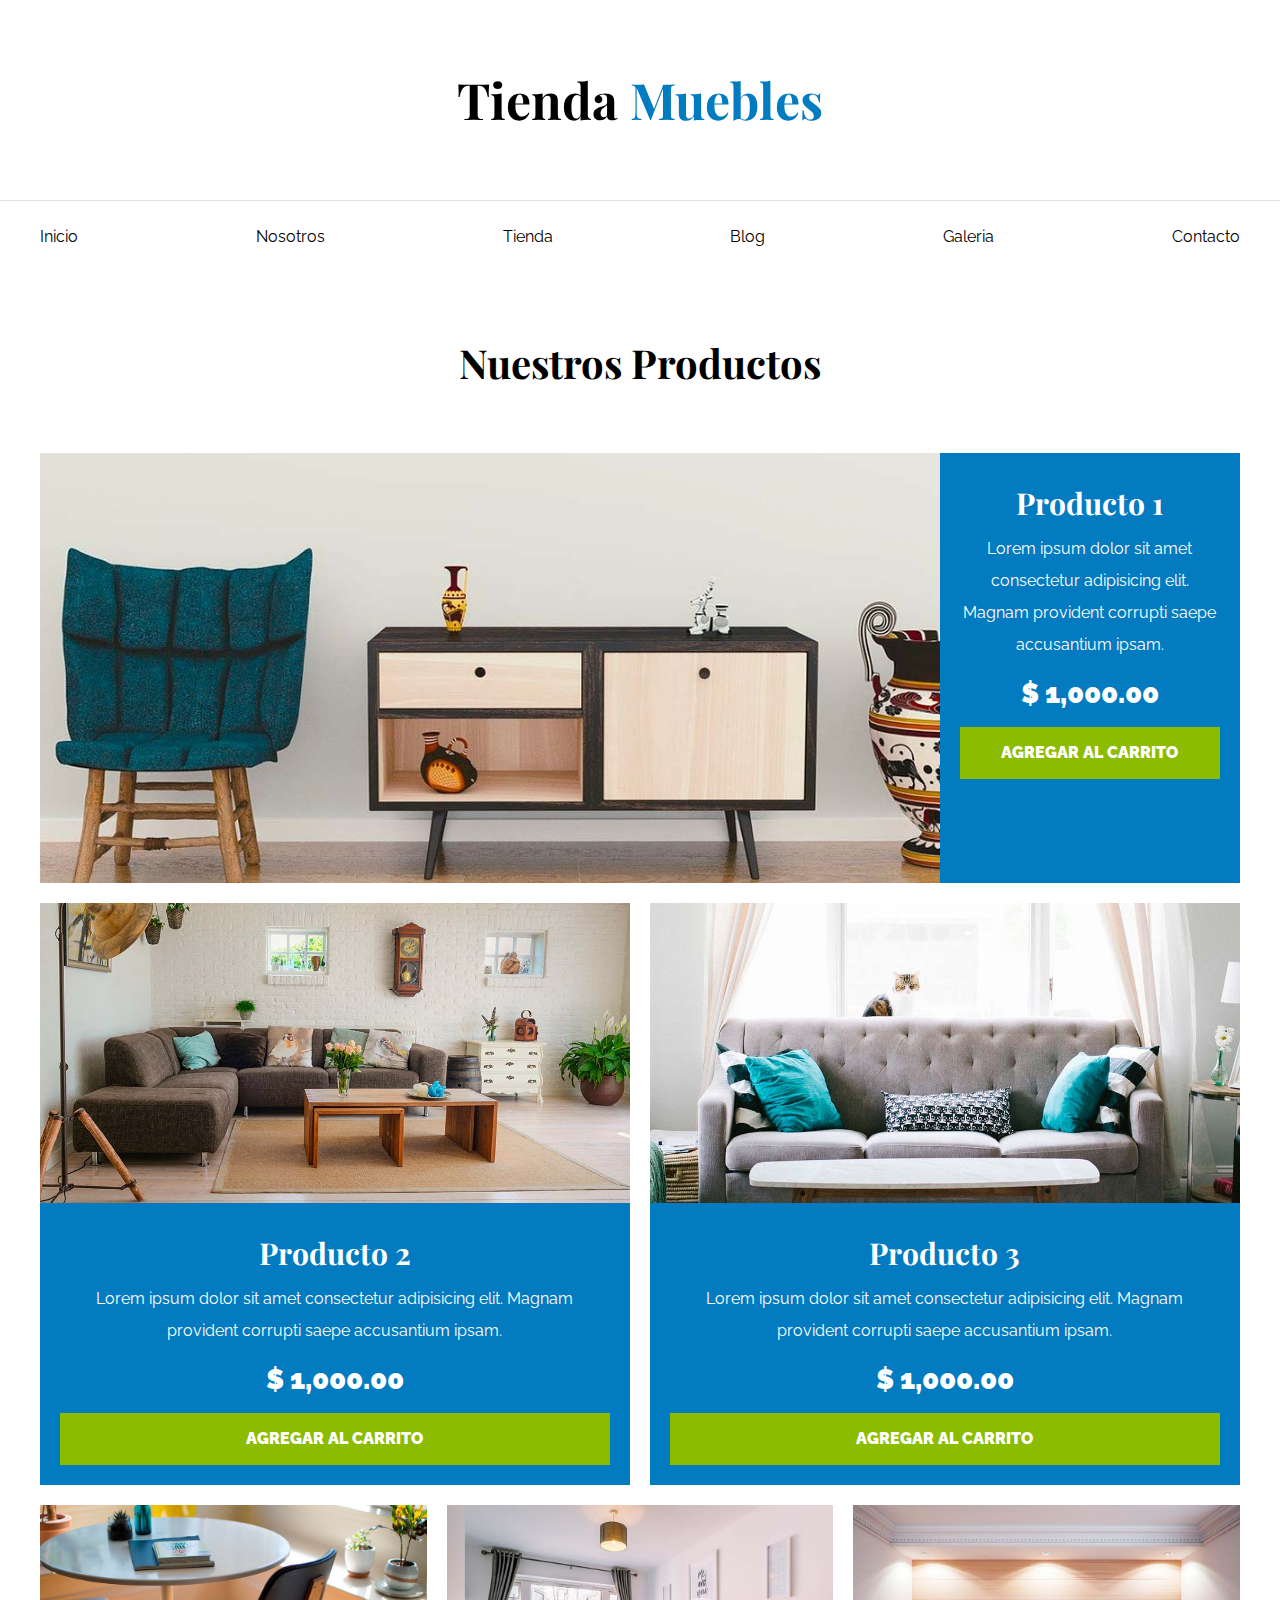
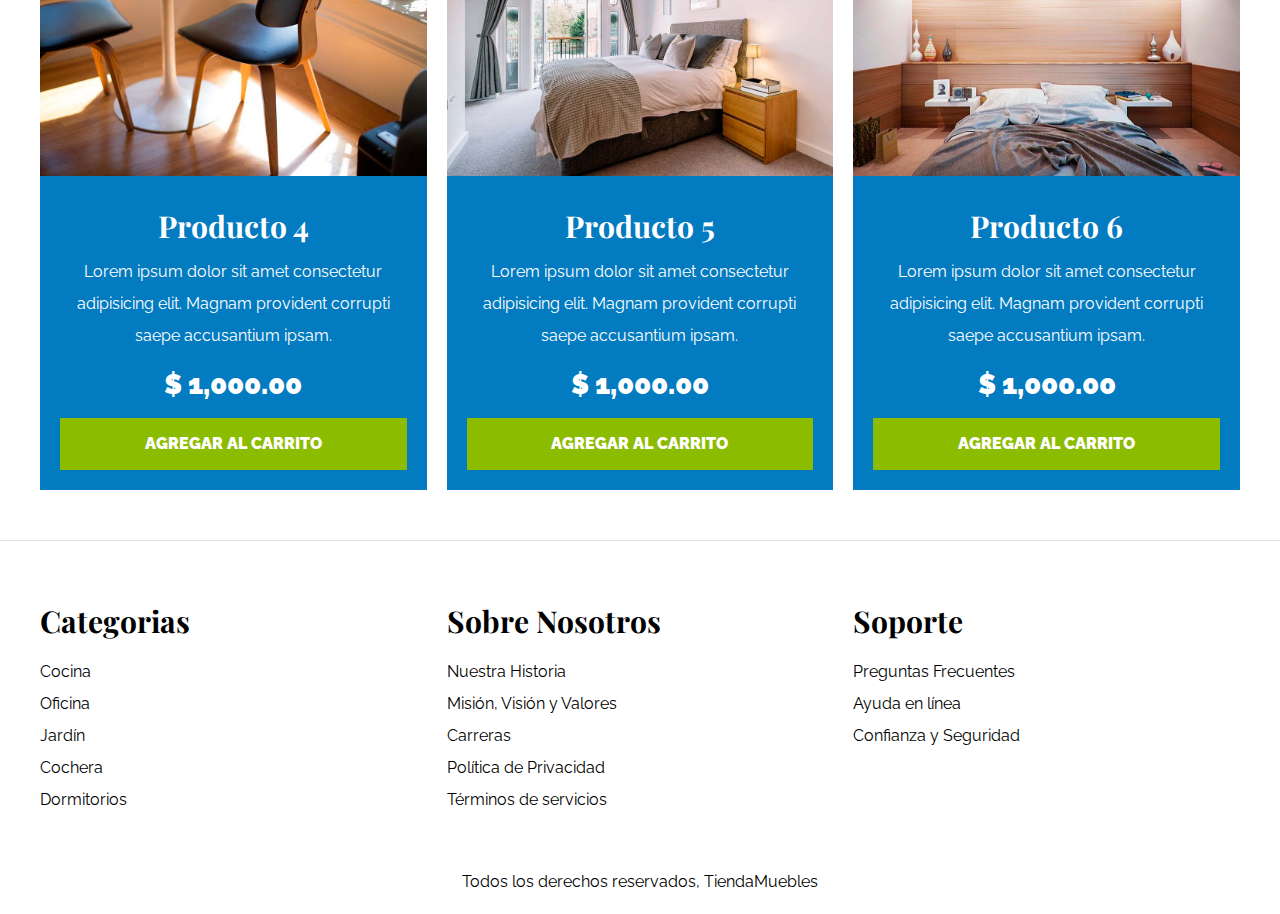
<file: tienda.html>
<!DOCTYPE html>
<html lang="es">

<head>
    <meta charset="UTF-8">
    <meta http-equiv="X-UA-Compatible" content="IE=edge">
    <meta name="viewport" content="width=device-width, initial-scale=1.0">
    <title>Ecommerce - Tienda</title>
    <link rel="stylesheet" href="css/normalize.css">
    <link rel="preconnect" href="https://fonts.googleapis.com">
    <link rel="preconnect" href="https://fonts.gstatic.com" crossorigin>
    <link
        href="https://fonts.googleapis.com/css2?family=Playfair+Display:wght@700&family=Raleway:wght@400;700;900&display=swap"
        rel="stylesheet">
    <link rel="stylesheet" href="css/app.css">
</head>

<body>
    <header>
        <h1 class="nombre-sitio">Tienda <span>Muebles</span></h1>
    </header>

    <div class="contenedor-navegacion">
        <nav class="nav-principal contenedor">
            <a href="index.html">Inicio</a>
            <a href="nosotros.html">Nosotros</a>
            <a href="tienda.html">Tienda</a>
            <a href="blog.html">Blog</a>
            <a href="galeria.html">Galeria</a>
            <a href="contacto.html">Contacto</a>
        </nav>
    </div>


    <main class="contenido-principal contenedor">
        <h2 class="text-center">Nuestros Productos</h2>
        <div class="listado-productos">
            <div class="producto">
                <img src="img/producto1.jpg" alt="Imagen Producto">
                <div class="texto-producto">
                    <h3>Producto 1</h3>
                    <p>Lorem ipsum dolor sit amet consectetur adipisicing elit. Magnam provident corrupti saepe
                        accusantium
                        ipsam.</p>
                    <p class="precio">$ 1,000.00</p>
                    <a class="btn" href="#">agregar al carrito</a>
                </div><!--Informacion Primer producto-->
            </div> <!--Fin Primer Producto-->

            <div class="producto">
                <img src="img/producto2.jpg" alt="Imagen Producto">
                <div class="texto-producto">
                    <h3>Producto 2</h3>
                    <p>Lorem ipsum dolor sit amet consectetur adipisicing elit. Magnam provident corrupti saepe
                        accusantium
                        ipsam.</p>
                    <p class="precio">$ 1,000.00</p>
                    <a class="btn" href="#">Agregar al carrito</a>
                </div><!--Informacion Segundo producto-->
            </div> <!--Fin Segundo Producto-->

            <div class="producto">
                <img src="img/producto3.jpg" alt="Imagen Producto">
                <div class="texto-producto">
                    <h3>Producto 3</h3>
                    <p>Lorem ipsum dolor sit amet consectetur adipisicing elit. Magnam provident corrupti saepe
                        accusantium
                        ipsam.</p>
                    <p class="precio">$ 1,000.00</p>
                    <a class="btn" href="#">Agregar al carrito</a>
                </div><!--Informacion Tercer producto-->
            </div> <!--Fin Tercer Producto-->

            <div class="producto">
                <img src="img/producto4.jpg" alt="Imagen Producto">
                <div class="texto-producto">
                    <h3>Producto 4</h3>
                    <p>Lorem ipsum dolor sit amet consectetur adipisicing elit. Magnam provident corrupti saepe
                        accusantium
                        ipsam.</p>
                    <p class="precio">$ 1,000.00</p>
                    <a class="btn" href="#">agregar al carrito</a>
                </div><!--Informacion Cuarto producto-->
            </div> <!--Fin Cuarto Producto-->

            <div class="producto">
                <img src="img/producto5.jpg" alt="Imagen Producto">
                <div class="texto-producto">
                    <h3>Producto 5</h3>
                    <p>Lorem ipsum dolor sit amet consectetur adipisicing elit. Magnam provident corrupti saepe
                        accusantium
                        ipsam.</p>
                    <p class="precio">$ 1,000.00</p>
                    <a class="btn" href="#">agregar al carrito</a>
                </div><!--Informacion Quinto producto-->
            </div> <!--Fin Quinto Producto-->

            <div class="producto">
                <img src="img/producto6.jpg" alt="Imagen Producto">
                <div class="texto-producto">
                    <h3>Producto 6</h3>
                    <p>Lorem ipsum dolor sit amet consectetur adipisicing elit. Magnam provident corrupti saepe
                        accusantium
                        ipsam.</p>
                    <p class="precio">$ 1,000.00</p>
                    <a class="btn" href="#">agregar al carrito</a>
                </div><!--Informacion Sexto producto-->
            </div> <!--Fin Sexto Producto-->

        </div> <!--Fin del listado de productos-->
    </main>


    <footer class="site-footer">
        <div class="grid-footer contenedor">
            <div>
                <h3>Categorias</h3>
                <nav class="footer-menu">
                    <a href="#">Cocina</a>
                    <a href="#">Oficina</a>
                    <a href="#">Jardín</a>
                    <a href="#">Cochera</a>
                    <a href="#">Dormitorios</a>
                </nav>
            </div><!--Final categorias-->
            <div>
                <h3>Sobre Nosotros</h3>
                <nav class="footer-menu">
                    <a href="#">Nuestra Historia</a>
                    <a href="#">Misión, Visión y Valores</a>
                    <a href="#">Carreras</a>
                    <a href="#">Política de Privacidad</a>
                    <a href="#">Términos de servicios</a>
                </nav>
            </div><!--Final sobre nosotros-->
            <div>
                <h3>Soporte</h3>
                <nav class="footer-menu">
                    <a href="#">Preguntas Frecuentes</a>
                    <a href="#">Ayuda en línea</a>
                    <a href="#">Confianza y Seguridad</a>
                </nav>
            </div><!--Final soporte-->
        </div>
        <p class="copyright">Todos los derechos reservados, TiendaMuebles</p>
    </footer>
</body>

</html>
</file>
<file: css/app.css>
html {
    box-sizing: border-box;
    font-size: 62.5%;
    /* 1rem = 10px */
}

*,
*:before,
*:after {
    box-sizing: inherit;
}

body {
    font-family: 'Raleway', sans-serif;
    font-size: 1.6rem;
    line-height: 2;
}

/* Globales */

h1,
h2,
h3 {
    font-family: 'Playfair Display', serif;
    margin: 0 0 5rem 0;
}

h1 {
    font-size: 5rem;
}

h2 {
    font-size: 4rem;
}

h3 {
    font-size: 3rem;
}

a {
    text-decoration: none;
    color: #000;
}



.contenedor {
    max-width: 120rem;
    margin: 0 auto;
}

img {
    max-width: 100%;
    display: block;
}

.btn {
    background-color: #8cbc00;
    display: block;
    /* Toma todo el ancho disponible*/
    color: #ffff;
    text-transform: uppercase;
    font-weight: 900;
    padding: 1rem;
    /* Posicionar elemento */
    transition: background-color .3s ease-out;
    text-align: center;
}

.btn:hover {
    background-color: #769c02;
}


/* Utilidades */

.text-center {
    text-align: center;
}

.max-width-30{
    max-width: 30rem;
}

/* Header y navegacion */

.nombre-sitio {
    margin-top: 5rem;
    text-align: center;
}

.nombre-sitio span {
    color: #037bc0;
}

.contenedor-navegacion {
    border-top: .1rem solid #e1e1e1;
}

/*
 flex 
 flex direccion por default es row
 Si tengo fila(row) se usa justify-content para alinear elementos y aling-items sirve para alinear verticalmente
 Si tengo flex direccion columna(column) se usa aling-items vertical
*/

.nav-principal {
    padding: 2rem 0;
    display: flex;
    justify-content: space-between;
}

.hero {
    background-image: url(../img/principal.jpg);
    background-repeat: no-repeat;
    background-size: cover;
    background-position: center center;
    height: 55rem;
}

/* Categorias */
.categorias {
    padding-top: 5rem;
}

.categoria a {
    text-align: center;
    display: block;
    padding: 2rem;
    font-size: 2rem;
}

.categoria a:hover {
    background-color: #037bc0;
    color: #ffff;
    border-bottom-right-radius: 1rem;
}

.listado-categorias a {
    text-align: center;
}

.listado-categorias {
    display: grid;
    grid-template-columns: repeat(3, 1fr);
    gap: 2rem;
}


/* Sobre Nosotros */

.sobre-nosotros {
    background-image: linear-gradient(to right, transparent 50%, #037bc0 50%, #037bc0 100%), url(../img/nosotros.jpg);
    padding: 10rem 0;
    margin-top: 5rem;
    /* agg para mas placer :v*/
    background-position: left center;
    background-repeat: no-repeat;
    background-size: 100%, 120rem;
}

.sobre-nosotros-flex {
    display: flex;
    justify-content: flex-end;

}

.texto-nosotros {
    flex-basis: 50%;
    padding-left: 10rem;
    color: #ffff;
}

/* Listado de productos */

.contenido-principal {
    padding-top: 5rem;
}

.listado-productos {
    display: grid;
    grid-template-columns: repeat(6, 1fr);
    column-gap: 2rem;
    row-gap: 2rem;

}

.producto:nth-child(1) {
    grid-column-start: 1;
    grid-column-end: 7;
    display: grid;
    grid-template-columns: 3fr 1fr;
}

.producto:nth-child(1) img {
    height: 43rem;
    width: 100%;
    object-fit: cover;
}

.producto:nth-child(2) {
    grid-column-start: 1;
    grid-column-end: 4;
}

.producto:nth-child(3) {
    grid-column-start: 4;
    grid-column-end: 7;
}

.producto:nth-child(2) img,
.producto:nth-child(3) img {
    height: 30rem;
    width: 100%;
    object-fit: cover;
}

.producto:nth-child(4) {
    grid-column-start: 1;
    grid-column-end: 3;
}

.producto:nth-child(5) {
    grid-column-start: 3;
    grid-column-end: 5;
}

.producto:nth-child(6) {
    grid-column-start: 5;
    grid-column-end: 7;
}

.producto {
    background-color: #037bc0;
}

.texto-producto h3 {
    margin: 0;
}

.texto-producto p {
    margin: 0 0 0.5rem 0;
}

.texto-producto {
    text-align: center;
    color: #ffff;
    padding: 2rem;
}

.texto-producto .precio {
    font-size: 2.8rem;
    font-weight: 900;
}

/*Footer*/

.site-footer {
    border-top: .1rem solid #e1e1e1;
    margin-top: 5rem;
    padding-top: 5rem;
}

.site-footer h3{
    margin-bottom: .5rem;
}

.grid-footer{
    display: grid;
    grid-template-columns: repeat(3,1fr);
    gap: 2rem;
}

.footer-menu a{
    display: block;
}  

.copyright{
    text-align: center;
    margin-top: 5rem;
}

/*  Pagina Nosotros */ 

.contenido-nosotros{
    display: grid;
    grid-template-columns: 1fr 2fr;
    grid-template-columns: repeat(auto-fit,minmax(25rem,1fr)); /* Mientras el contenido no llegue a 250px asiga un 1fr */
    column-gap: 4rem;
}

.informacion-nosotros{
    display: flex;
    flex-direction: column;
    justify-content: center;
}

/* Blog */

.contenedor-blog{
    display: grid;
    grid-template-columns: 2fr 1fr;
    column-gap: 4rem;
}

.entrada{
    border-bottom: 2px solid #e1e1e1;
    padding-bottom: 4rem;
    margin-bottom: 2rem;
}

.entrada:last-of-type{
    border: none;
}

.entrada-meta{
    display: flex;
    justify-content: space-between;
}

.entrada-meta p{
    font-weight: bold;
}

.entrada-meta span{
    color: #037bc0;
}

/*Se establece ancho y se centra el contenido*/
.contenido-entrada{
    width: 60rem;
    margin: 0 auto;
}

/*  GALERIA */

.galeria{
    list-style: none;
    padding: 0;
    margin: 0;
    display: grid;
    grid-template-columns: repeat(3,1fr);
    gap: 2rem;
}

.galeria img{
    width: 40rem;
    height: 40rem;
    object-fit: cover;
}
</file>
